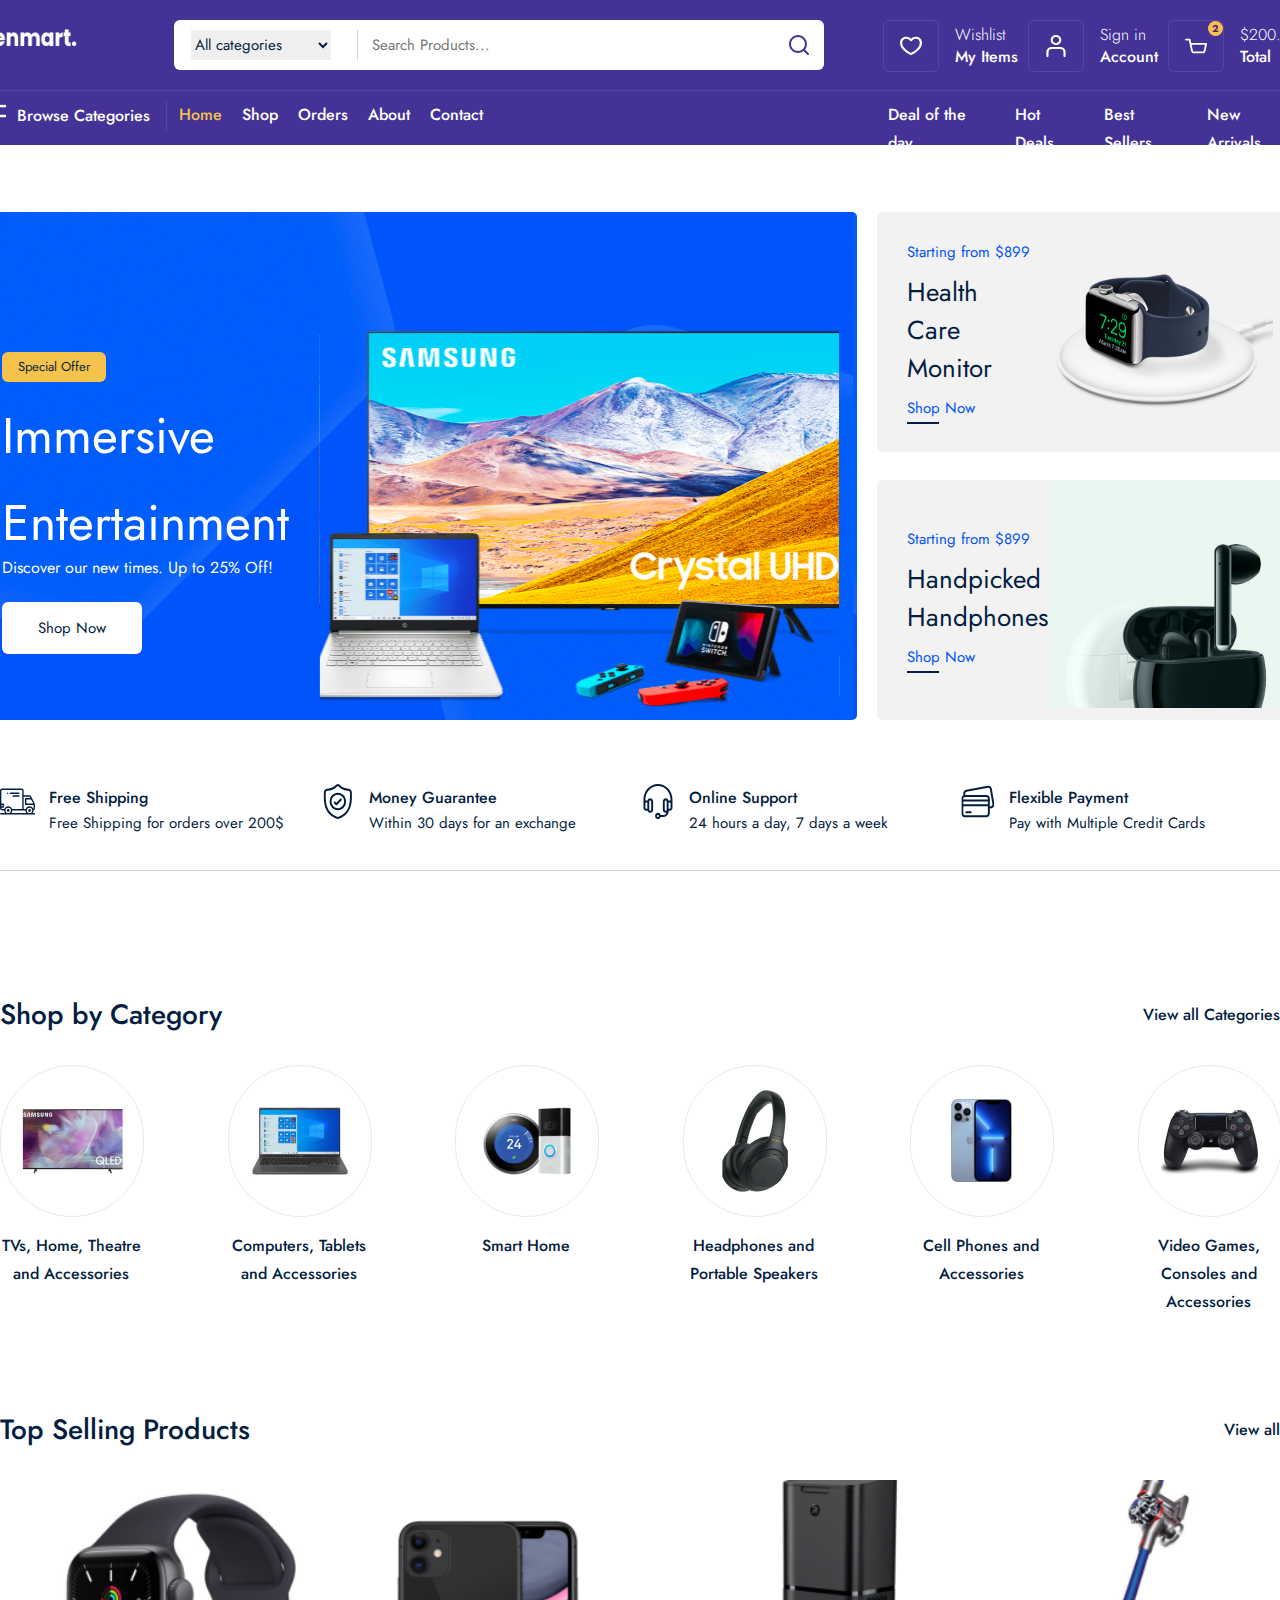
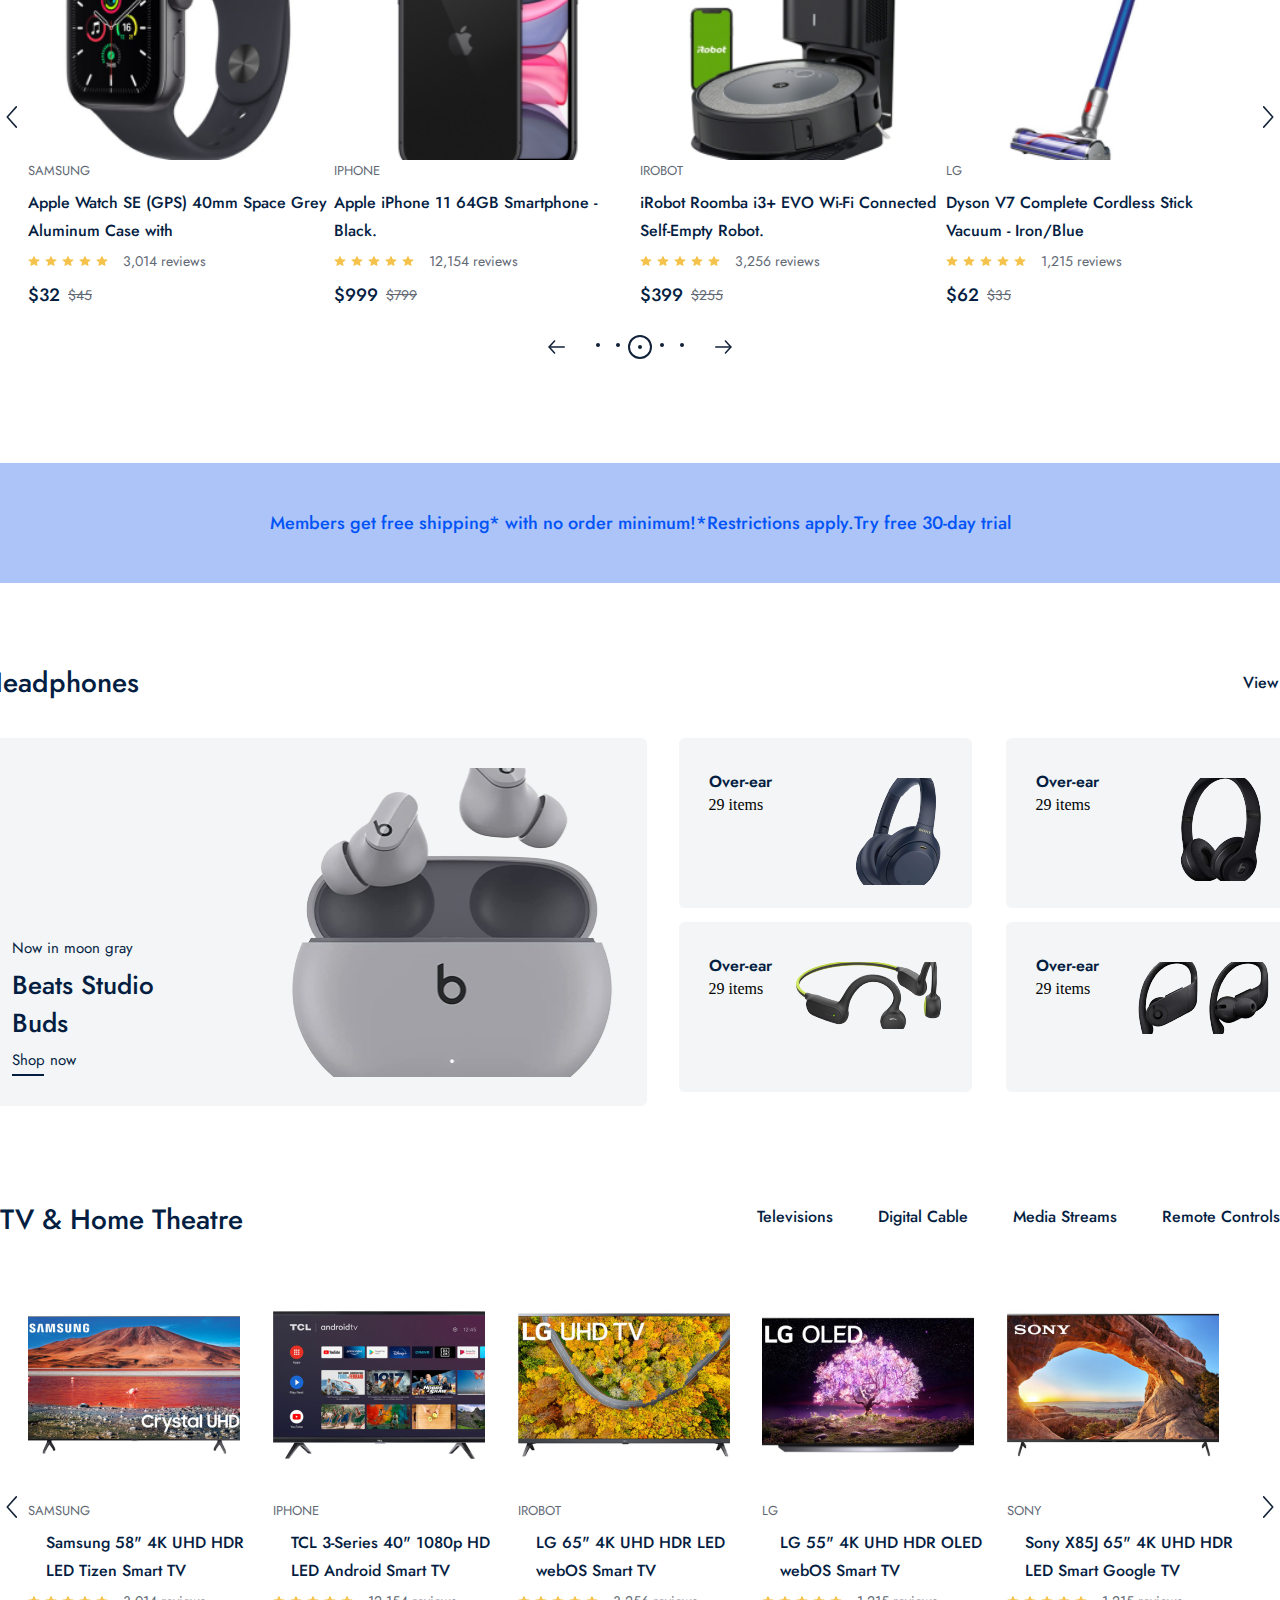
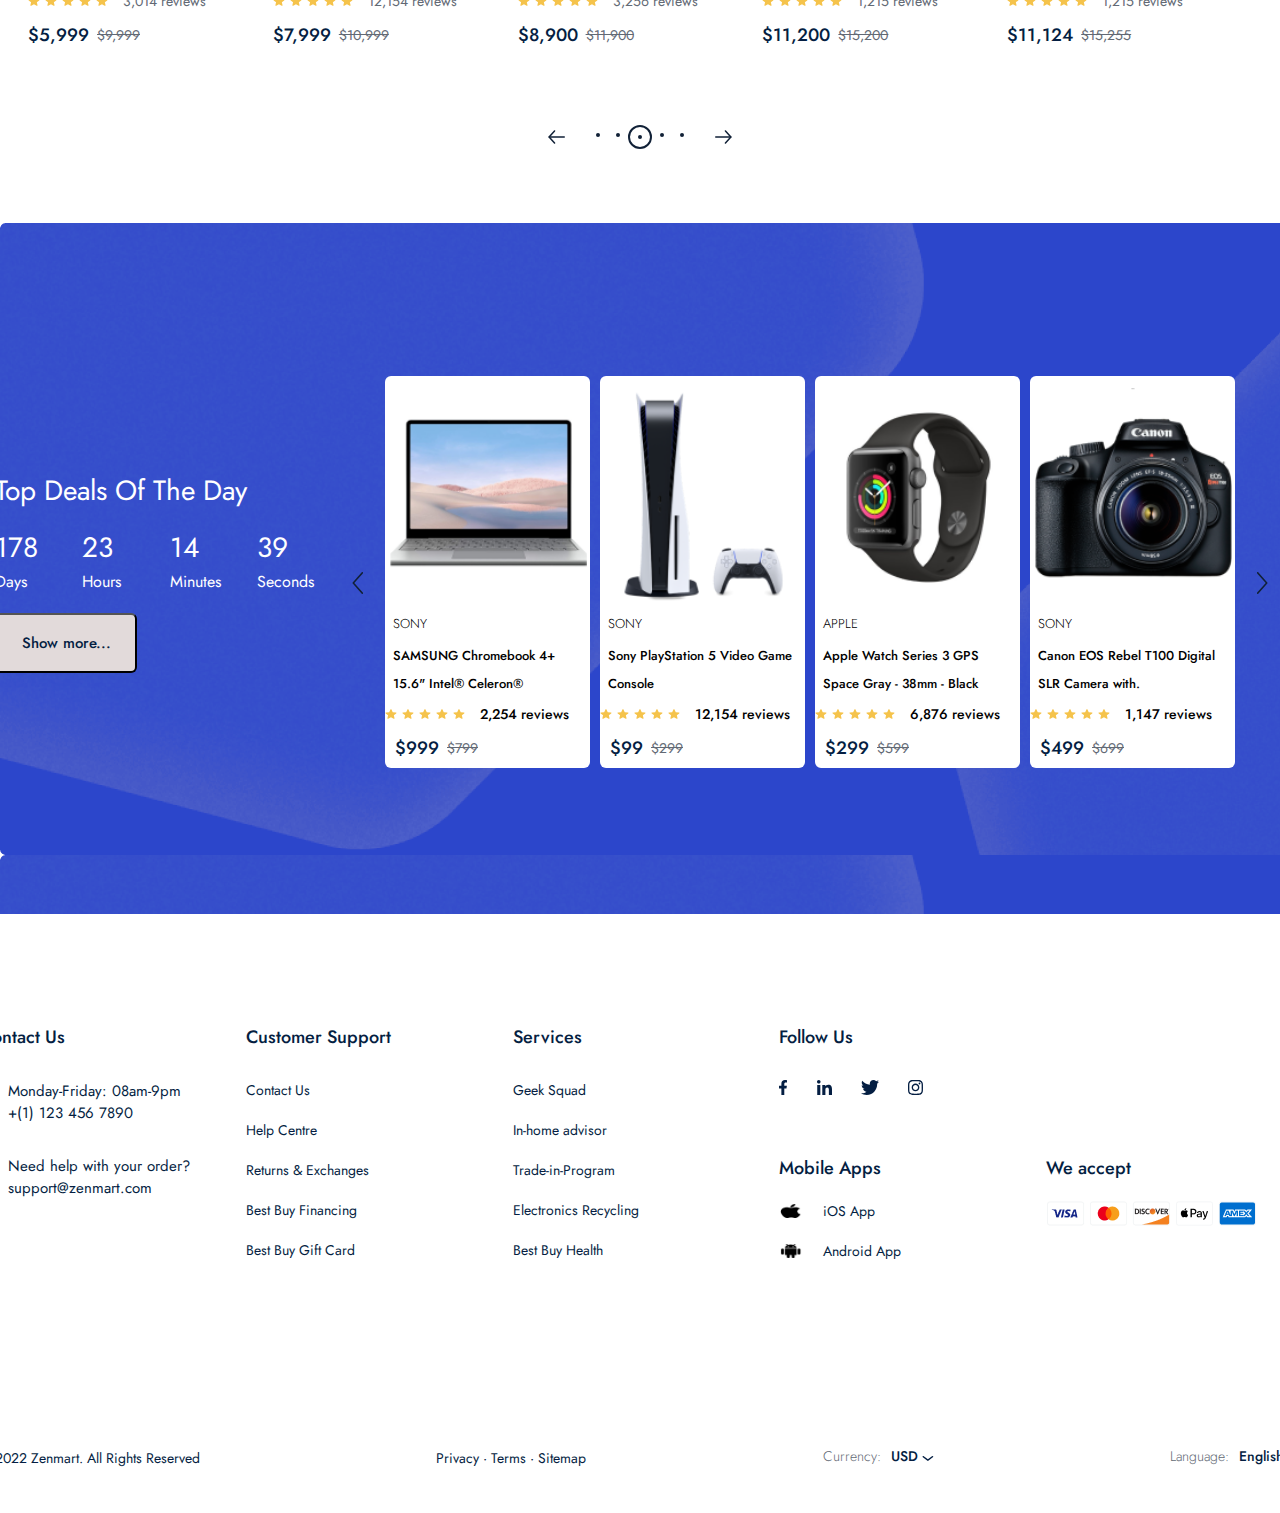
<file: index.html>
<!DOCTYPE html>
<html lang="en">
<head>
    <meta charset="UTF-8">
    <meta name="viewport" content="width=device-width, initial-scale=1.0">
    <title>Homepage</title>
    <link rel="stylesheet" href="./public/css/command.css">
    <link rel="stylesheet" href="./public/css/home.css">
    <link rel="preconnect" href="https://fonts.googleapis.com">
<link rel="preconnect" href="https://fonts.gstatic.com" crossorigin>
<link href="https://fonts.googleapis.com/css2?family=Jost:ital,wght@0,100..900;1,100..900&display=swap" rel="stylesheet">

</head>
<body>
        <div class="navbar_frame">
        <div class="container">
            <div class="navbar_top">
                <a href=""><img src="./public/images/logo.png" alt="">
                </a>
                <div class="nav_search_frame">
                    <div class="search_box">
                        <div class="category_list">
                            <select>
                                <option value="" selected>All categories</option>
                                <option value="">Computers</option>
                            </select>
                        </div>
                        <input type="search" placeholder="Search Products...">
                    </div>
                    <div class="search_icon_box">
                        <img src="./public/images/search.svg" alt="">
                    </div>
                </div>
                <div class="nav_top_menu">
                    <a href="">
                        <div class="top_menu_box">
                            <div class="box_icon_box">
                                <img src="./public/images/heart.svg" alt="">
                            </div>
                            <div class="box_info_box">
                                <span>Wishlist</span>                            
                                <strong>My Items</strong>
                            </div>
                            
                        </div>
                    </a>
                    <a href="">
                        <div class="top_menu_box">
                            <div class="box_icon_box">
                                <img src="./public/images/person.svg" alt="">
                            </div>
                            <div class="box_info_box">
                                <span>Sign in</span>                            
                                <strong>Account</strong>
                            </div>
                            
                        </div>
                    </a>
                    <a href="">
                        <div class="top_menu_box">
                            <div class="box_icon_box">
                                <div class="basket_count">2</div>
                                <img src="./public/images/basket.svg" alt="">
                            </div>
                            <div class="box_info_box">
                                <span>$200.99</span>                            
                                <strong>Total</strong>
                            </div>
                            
                        </div>
                    </a>
                </div>
            </div>
            <div class="navbar_bottom">
                <div class="navbar_bot_menu_box">
                    <div class="browse_box">
                    <img src="./public/images/images/icons/browse.svg" alt="">
                    <span>Browse Categories</span>
                    </div>
                    <div class="navbar_route_menu">
                        <div class="router_menu">
                        <a href="" class="active">Home</a>
                        </div>
                        <div class="router_menu">
                        <a href="" >Shop</a>
                        </div>
                        <div class="router_menu">
                        <a href="">Orders</a>
                        </div>
                        <div class="router_menu">
                        <a href="">About</a>
                        </div>
                        <div class="router_menu">
                        <a href="">Contact</a>
                        </div>
                    </div>
                    <div class="sorting_menu">
                        <span>Deal of the day</span>
                        <span>Hot Deals</span>
                        <span>Best Sellers</span>
                        <span>New Arrivals</span>
                    </div>
                </div>
            </div>            
        </div>          
        </div>
    <div class="home_page">
        <div class="header_frame">
            <div class="container">
                <div class="header_left">
                    <div class="header_content">
                        <div>Special Offer</div>
                        <span>Immersive Entertainment</span>
                        <p>Discover our new times. Up to 25% Off!</p>
                        <a href="">Shop Now</a>
                        <img src="./public/images/images/icons/header_img.svg" alt="">
                    </div>
                </div>
                <div class="header_right">
                    <div class="header_box">
                        <div class="box_left">
                            <span>Starting from $899</span>
                            <p>Health Care Monitor</p>
                            <a href="">Shop Now</a>
                            <div class="hover_border"></div>
                        </div>
                        <div class="box_right">
                            <img src="./public/images/images/icons/smart_watch.svg" alt="">
                        </div>
                    </div>
                    <div class="header_box">
                        <div class="box_left">
                            <span>Starting from $899</span>
                            <p>Handpicked Handphones</p>
                            <a href="">Shop Now</a>
                            <div class="hover_border"></div>
                        </div>
                        <div class="box_right">
                            <img src="./public/images/images/icons/image 11 (1).svg" alt="">
                        </div>
                    </div>
                </div>
            </div>
        </div>
        <div class="service_frame">
            <div class="container">
                <div class="service_box">
                    <img src="./public/images/images/icons/truck.svg" alt="">
                    <div class="service_content">
                        <span>Free Shipping</span>
                        <p>Free Shipping for orders over 200$</p>
                    </div>
                </div>
                <div class="service_box">
                    <img src="./public/images/images/icons/garantue.svg" alt="">
                    <div class="service_content">
                        <span>Money Guarantee</span>
                        <p>Within 30 days for an exchange</p>
                    </div> 
                </div>
                <div class="service_box">
                    <img src="./public/images/images/icons/headphones.svg" alt="">
                    <div class="service_content">
                        <span>Online Support</span>
                        <p>24 hours a day, 7 days a week</p>
                    </div>
                </div>
                <div class="service_box">
                    <img src="./public/images/images/icons/credit-card.svg" alt="">
                    <div class="service_content">
                        <span>Flexible Payment</span>
                        <p>Pay with Multiple Credit Cards</p>
                    </div>
                </div>
            </div>
        </div>
        <div class="shop_category_frame">
            <div class="container">
                <div class="category_top">
                    <span>Shop by Category</span>
                    <a href="./product.html">View all Categories</a>
                </div>
                <div class="category_wrapper">
                    <div class="category_box">
                        <div class="category_image">
                            <img src="./public/images/images/category/tv.png" alt="">
                        </div>
                        <span>TVs, Home, Theatre and Accessories</span>
                    </div>
                    <div class="category_box">
                        <div class="category_image">
                            <img src="./public/images/images/category/computer.png" alt="">
                        </div>
                        <span>Computers, Tablets and Accessories</span>
                    </div>
                    <div class="category_box">
                        <div class="category_image">
                            <img src="./public/images/images/category/smart.png" alt="">
                        </div>
                        <span>Smart Home</span>
                    </div>
                    <div class="category_box">
                        <div class="category_image">
                            <img src="./public/images/images/category/headphone.png" alt="">
                        </div>
                        <span>Headphones and Portable Speakers</span>
                    </div>
                    <div class="category_box">
                        <div class="category_image">
                            <img src="./public/images/images/category/phone.png" alt="">
                        </div>
                        <span>Cell Phones and Accessories</span>
                    </div>
                    <div class="category_box">
                        <div class="category_image">
                            <img src="./public/images/images/category/game.png" alt="">
                        </div>
                        <span>Video Games, Consoles and Accessories</span>
                    </div>
                </div>
            </div>
        </div>
        <div class="selling_product_frame">
            <div class="container">
                <div class="category_top">
                    <span>Top Selling Products</span>
                    <a href="">View all</a>
                </div>
                <div class="product_wrapper">
                    <div class="next_prev_box" style="transform: scaleX(1);">
                        <img src="/public/images/images/icons/next.svg" alt="">
                    </div> 
                    <div class="product_boxes">
                        <div class="product_box">
                            <a href="">
                                <div class="product_img_box" style="background: url(./public/images/images/products/watch.png);
                                background-size: cover;">
                                <div class="hover_box">
                                    <button>Add to Cart</button>
                                </div>
                            </div>
                            </a>
                            <div class="product_content_box">
                                <span class="product_title">Samsung</span>
                                <a href="">
                                    <p class="product_desc">Apple Watch SE (GPS) 40mm Space Grey Aluminum Case with</p>
                                </a>
                                <div class="review_box">
                                    <img src="./public/images/images/icons/review.svg" alt="">
                                    <img src="./public/images/images/icons/review.svg" alt="">
                                    <img src="./public/images/images/icons/review.svg" alt="">
                                    <img src="./public/images/images/icons/review.svg" alt="">
                                    <img src="./public/images/images/icons/review.svg" alt="">
                                    <span>3,014 reviews</span>                                    
                                </div>
                                <div class="price_box">
                                    <strong>$32</strong>
                                    <span>$45</span>
                                </div>
                            </div>
                        </div>
                        <div class="product_box">
                            <a href="">
                                <div class="product_img_box" style="background: url(./public/images/images/products/phone.png);
                                background-size: cover;">
                                <div class="hover_box">
                                    <button>Add to Cart</button>
                                </div>
                            </div>
                            </a>
                            <div class="product_content_box">
                                <span class="product_title">Iphone</span>
                                <a href="">
                                    <p class="product_desc">Apple iPhone 11 64GB Smartphone - Black.</p>
                                </a>
                                <div class="review_box">
                                    <img src="./public/images/images/icons/review.svg" alt="">
                                    <img src="./public/images/images/icons/review.svg" alt="">
                                    <img src="./public/images/images/icons/review.svg" alt="">
                                    <img src="./public/images/images/icons/review.svg" alt="">
                                    <img src="./public/images/images/icons/review.svg" alt="">
                                    <span>12,154 reviews</span>                                    
                                </div>
                                <div class="price_box">
                                    <strong>$999</strong>
                                    <span>$799</span>
                                </div>
                            </div>
                        </div>
                        <div class="product_box">
                            <a href="">
                                <div class="product_img_box" style="background: url(./public/images/images/products/iRobot.png);
                                background-size: cover;">
                                <div class="hover_box">
                                    <button>Add to Cart</button>
                                </div>
                            </div>
                            </a>
                            <div class="product_content_box">
                                <span class="product_title">iRobot</span>
                                <a href="">
                                    <p class="product_desc">iRobot Roomba i3+ EVO Wi-Fi Connected Self-Empty Robot.</p>
                                </a>
                                <div class="review_box">
                                    <img src="./public/images/images/icons/review.svg" alt="">
                                    <img src="./public/images/images/icons/review.svg" alt="">
                                    <img src="./public/images/images/icons/review.svg" alt="">
                                    <img src="./public/images/images/icons/review.svg" alt="">
                                    <img src="./public/images/images/icons/review.svg" alt="">
                                    <span>3,256 reviews</span>                                    
                                </div>
                                <div class="price_box">
                                    <strong>$399</strong>
                                    <span>$255</span>
                                </div>
                            </div>
                        </div>
                        <div class="product_box">
                            <a href="">
                                <div class="product_img_box" style="background: url(./public/images/images/products/dyson.png);
                                background-size: cover;">
                                <div class="hover_box">
                                    <button>Add to Cart</button>
                                </div>
                            </div>
                            </a>
                            <div class="product_content_box">
                                <span class="product_title">Lg</span>
                                <a href="">
                                    <p class="product_desc">Dyson V7 Complete Cordless Stick Vacuum - Iron/Blue</p>
                                </a>
                                <div class="review_box">
                                    <img src="./public/images/images/icons/review.svg" alt="">
                                    <img src="./public/images/images/icons/review.svg" alt="">
                                    <img src="./public/images/images/icons/review.svg" alt="">
                                    <img src="./public/images/images/icons/review.svg" alt="">
                                    <img src="./public/images/images/icons/review.svg" alt="">
                                    <span>1,215 reviews</span>                                    
                                </div>
                                <div class="price_box">
                                    <strong>$62</strong>
                                    <span>$35</span>
                                </div>
                            </div>
                        </div>
                        </div> 
                        <div class="next_prev_box" style="transform: scaleX(-1);">
                            <img src="/public/images/images/icons/next.svg" alt="">
                    </div>                  
                </div>
                <div class="pagination_box">
                    <div class="pagination_main">
                        <img src="./public/images/images/icons/arrow-prev_next.svg" alt="">
                        <div class="pagination_dot">
                            <div class="dot">
                                <div></div>
                            </div>
                            <div class="dot">
                                <div></div>
                            </div>
                            <div class="dot active">
                                <div></div>
                            </div>
                            <div class="dot">
                                <div></div>
                            </div>
                            <div class="dot">
                                <div></div>
                            </div>
                        </div>
                        <img src="./public/images/images/icons/arrow-prev_next.svg" alt="" style="transform: scaleX(-1);">
                    </div>
                </div>
            </div>
        </div>
        <div class="adv_frame">Members get free shipping* with no order minimum!*Restrictions apply.Try free 30-day trial</div>
        <div class="spec_prod_frame">
            <div class="container">
                <div class="category_top">
                    <span>Headphones</span>
                    <a href="">View all</a>
                </div>
                <div class="spec_product_wrapper">
                    <div class="big_product_box">
                        <div class="big_prod_content">
                            <span>Now in moon gray</span>
                            <p>Beats Studio Buds</p>
                            <a href="">Shop now</a>
                            <div class="hover_border"></div>
                        </div>
                        <img src="./public/images/images/products/headphone_big.png" alt="">
                    </div>
                    <div class="small_product_box">
                        <div class="small_prod_wrap">
                            <div class="content">
                                <strong>Over-ear</strong>
                                <span>29 items</span>
                            </div>
                            <img src="./public/images/images/products/sony_headphone.png" alt="">
                        </div>
                        <div class="small_prod_wrap">
                            <div class="content">
                                <strong>Over-ear</strong>
                                <span>29 items</span>
                            </div>
                            <img src="./public/images/images/products/on-ear.png" alt="">
                        </div>
                        <div class="small_prod_wrap">
                            <div class="content">
                                <strong>Over-ear</strong>
                                <span>29 items</span>
                            </div>
                            <img src="./public/images/images/products/fitness_headphone.png" alt="">
                        </div>
                        <div class="small_prod_wrap">
                            <div class="content">
                                <strong>Over-ear</strong>
                                <span>29 items</span>
                            </div>
                            <img src="./public/images/images/products/bluetooth_headphones.png" alt="">
                        </div>
                    </div>
                </div>

            </div>
        </div>
        <div class="tv_product_frame">
            <div class="container">
                <div class="category_top">
                    <span>TV & Home Theatre</span>
                    <div class="categories_tv">
                        <a href="">Televisions</a>
                        <a href="">Digital Cable</a>
                        <a href="">Media Streams</a>
                        <a href="">Remote Controls</a>
                    </div>
                </div>
                <div class="product_wrapper">
                    <div class="next_prev_box" style="transform: scaleX(1);">
                        <img src="/public/images/images/icons/next.svg" alt="">
                    </div> 
                    <div class="product_boxes">
                        <div class="product_box">
                            <a href="">
                                <div class="product_img_box" style="background: url(./public/images/images/products/samsung_tv.png);
                                background-size: cover;">                             
                            </div>
                            </a>
                            <div class="product_content_box">
                                <span class="product_title">Samsung</span>
                                <a href="">
                                    <p class="product_desc">Samsung 58" 4K UHD HDR LED Tizen Smart TV</p>
                                </a>
                                <div class="review_box">
                                    <img src="./public/images/images/icons/review.svg" alt="">
                                    <img src="./public/images/images/icons/review.svg" alt="">
                                    <img src="./public/images/images/icons/review.svg" alt="">
                                    <img src="./public/images/images/icons/review.svg" alt="">
                                    <img src="./public/images/images/icons/review.svg" alt="">
                                    <span>3,014 reviews</span>                                    
                                </div>
                                <div class="price_box">
                                    <strong>$5,999</strong>
                                    <span>$9,999</span>
                                </div>
                            </div>
                        </div>
                        <div class="product_box">
                            <a href="">
                                <div class="product_img_box" style="background: url(./public/images/images/products/tcl.png);
                                background-size: cover;">
                            </div>
                            </a>
                            <div class="product_content_box">
                                <span class="product_title">Iphone</span>
                                <a href="">
                                    <p class="product_desc">TCL 3-Series 40" 1080p HD LED Android Smart TV (40S334-CA)</p>
                                </a>
                                <div class="review_box">
                                    <img src="./public/images/images/icons/review.svg" alt="">
                                    <img src="./public/images/images/icons/review.svg" alt="">
                                    <img src="./public/images/images/icons/review.svg" alt="">
                                    <img src="./public/images/images/icons/review.svg" alt="">
                                    <img src="./public/images/images/icons/review.svg" alt="">
                                    <span>12,154 reviews</span>                                    
                                </div>
                                <div class="price_box">
                                    <strong>$7,999</strong>
                                    <span>$10,999</span>
                                </div>
                            </div>
                        </div>
                        <div class="product_box">
                            <a href="">
                                <div class="product_img_box" style="background: url(./public/images/images/products/LG-UHD.png);
                                background-size: cover;">
                            </div>
                            </a>
                            <div class="product_content_box">
                                <span class="product_title">iRobot</span>
                                <a href="">
                                    <p class="product_desc">LG 65" 4K UHD HDR LED webOS Smart TV</p>
                                </a>
                                <div class="review_box">
                                    <img src="./public/images/images/icons/review.svg" alt="">
                                    <img src="./public/images/images/icons/review.svg" alt="">
                                    <img src="./public/images/images/icons/review.svg" alt="">
                                    <img src="./public/images/images/icons/review.svg" alt="">
                                    <img src="./public/images/images/icons/review.svg" alt="">
                                    <span>3,256 reviews</span>                                    
                                </div>
                                <div class="price_box">
                                    <strong>$8,900</strong>
                                    <span>$11,900</span>
                                </div>
                            </div>
                        </div>
                        <div class="product_box">
                            <a href="">
                                <div class="product_img_box" style="background: url(./public/images/images/products/LG-OLED.png);
                                background-size: cover;">
                            </div>
                            </a>
                            <div class="product_content_box">
                                <span class="product_title">Lg</span>
                                <a href="">
                                    <p class="product_desc">LG 55" 4K UHD HDR OLED webOS Smart TV</p>
                                </a>
                                <div class="review_box">
                                    <img src="./public/images/images/icons/review.svg" alt="">
                                    <img src="./public/images/images/icons/review.svg" alt="">
                                    <img src="./public/images/images/icons/review.svg" alt="">
                                    <img src="./public/images/images/icons/review.svg" alt="">
                                    <img src="./public/images/images/icons/review.svg" alt="">
                                    <span>1,215 reviews</span>                                    
                                </div>
                                <div class="price_box">
                                    <strong>$11,200</strong>
                                    <span>$15,200</span>
                                </div>
                            </div>
                        </div>
                        <div class="product_box">
                            <a href="">
                                <div class="product_img_box" style="background: url(./public/images/images/products/SONY-TV.png);
                                background-size: cover;">
                            </div>
                            </a>
                            <div class="product_content_box">
                                <span class="product_title">Sony</span>
                                <a href="">
                                    <p class="product_desc">Sony X85J 65" 4K UHD HDR LED Smart Google TV (KD65X85J)</p>
                                </a>
                                <div class="review_box">
                                    <img src="./public/images/images/icons/review.svg" alt="">
                                    <img src="./public/images/images/icons/review.svg" alt="">
                                    <img src="./public/images/images/icons/review.svg" alt="">
                                    <img src="./public/images/images/icons/review.svg" alt="">
                                    <img src="./public/images/images/icons/review.svg" alt="">
                                    <span>1,215 reviews</span>                                    
                                </div>
                                <div class="price_box">
                                    <strong>$11,124</strong>
                                    <span>$15,255</span>
                                </div>
                            </div>
                        </div>
                        </div> 
                        <div class="next_prev_box" style="transform: scaleX(-1);">
                            <img src="/public/images/images/icons/next.svg" alt="">
                    </div>                  
                </div>
                <div class="pagination_box">
                    <div class="pagination_main">
                        <img src="./public/images/images/icons/arrow-prev_next.svg" alt="">
                        <div class="pagination_dot">
                            <div class="dot">
                                <div></div>
                            </div>
                            <div class="dot">
                                <div></div>
                            </div>
                            <div class="dot active">
                                <div></div>
                            </div>
                            <div class="dot">
                                <div></div>
                            </div>
                            <div class="dot">
                                <div></div>
                            </div>
                        </div>
                        <img src="./public/images/images/icons/arrow-prev_next.svg" alt="" style="transform: scaleX(-1);">
                    </div>
                </div>
            </div>
        </div>    
        <div class="event_frame">
            <div class="container">
                <div class="event_content_box">
                    <span>Top Deals Of The Day</span>
                    <div class="data">
                        <div class="boxes">
                            <strong>178</strong>
                            <p>Days</p>
                        </div>
                        <div class="boxes">
                            <strong>23</strong>
                            <p>Hours</p>
                        </div>
                        <div class="boxes">
                            <strong>14</strong>
                            <p>Minutes</p>
                        </div>
                        <div class="boxes">
                            <strong>39</strong>
                            <p>Seconds</p>
                        </div>
                    </div>
                    <a href=""><button>Show more...</button></a>
                </div>
                <div class="event_wrapper">
                    <div class="next_prev_box" style="transform: scaleX(1);"><img src="/public/images/images/icons/next.svg" alt=""></div> 
                    <div class="product_boxes">
                        <div class="product_box">
                            <a href="">
                                <div class="product_img_box" style="background: url(./public/images/images/products/sony_laptop.png);
                                background-size: contain; background-repeat: no-repeat;">                                
                            </div>
                            </a>
                            <div class="product_content_box">
                                <span class="product_title">Sony</span>
                                <a href="">
                                    <p class="product_desc">SAMSUNG Chromebook 4+ 15.6" Intel® Celeron®</p>
                                </a>
                                <div class="review_box">
                                    <img src="./public/images/images/icons/review.svg" alt="">
                                    <img src="./public/images/images/icons/review.svg" alt="">
                                    <img src="./public/images/images/icons/review.svg" alt="">
                                    <img src="./public/images/images/icons/review.svg" alt="">
                                    <img src="./public/images/images/icons/review.svg" alt="">
                                    <span>2,254 reviews</span>                                    
                                </div>
                                <div class="price_box">
                                    <strong>$999</strong>
                                    <span>$799</span>
                                </div>
                            </div>
                        </div>
                        <div class="product_box">
                            <a href="">
                                <div class="product_img_box" style="background: url(./public/images/images/products/sony_playstation.png);
                                background-size: contain; background-repeat: no-repeat;">                                
                            </div>
                            </a>
                            <div class="product_content_box">
                                <span class="product_title">Sony</span>
                                <a href="">
                                    <p class="product_desc">Sony PlayStation 5 Video Game Console</p>
                                </a>
                                <div class="review_box">
                                    <img src="./public/images/images/icons/review.svg" alt="">
                                    <img src="./public/images/images/icons/review.svg" alt="">
                                    <img src="./public/images/images/icons/review.svg" alt="">
                                    <img src="./public/images/images/icons/review.svg" alt="">
                                    <img src="./public/images/images/icons/review.svg" alt="">
                                    <span>12,154 reviews</span>                                    
                                </div>
                                <div class="price_box">
                                    <strong>$99</strong>
                                    <span>$299</span>
                                </div>
                            </div>
                        </div>
                        <div class="product_box">
                            <a href="">
                                <div class="product_img_box" style="background: url(./public/images/images/products/apple_watch.png);
                                background-size: contain; background-repeat: no-repeat;">                                
                            </div>
                            </a>
                            <div class="product_content_box">
                                <span class="product_title">Apple</span>
                                <a href="">
                                    <p class="product_desc">Apple Watch Series 3 GPS Space Gray - 38mm - Black</p>
                                </a>
                                <div class="review_box">
                                    <img src="./public/images/images/icons/review.svg" alt="">
                                    <img src="./public/images/images/icons/review.svg" alt="">
                                    <img src="./public/images/images/icons/review.svg" alt="">
                                    <img src="./public/images/images/icons/review.svg" alt="">
                                    <img src="./public/images/images/icons/review.svg" alt="">
                                    <span>6,876 reviews</span>                                    
                                </div>
                                <div class="price_box">
                                    <strong>$299</strong>
                                    <span>$599</span>
                                </div>
                            </div>
                        </div>
                        <div class="product_box">
                            <a href="">
                                <div class="product_img_box" style="background: url(./public/images/images/products/canon_camera.png);
                                background-size: contain; background-repeat: no-repeat;">                                
                            </div>
                            </a>
                            <div class="product_content_box">
                                <span class="product_title">Sony</span>
                                <a href="">
                                    <p class="product_desc">Canon EOS Rebel T100 Digital SLR Camera with.</p>
                                </a>
                                <div class="review_box">
                                    <img src="./public/images/images/icons/review.svg" alt="">
                                    <img src="./public/images/images/icons/review.svg" alt="">
                                    <img src="./public/images/images/icons/review.svg" alt="">
                                    <img src="./public/images/images/icons/review.svg" alt="">
                                    <img src="./public/images/images/icons/review.svg" alt="">
                                    <span>1,147 reviews</span>                                    
                                </div>
                                <div class="price_box">
                                    <strong>$499</strong>
                                    <span>$699</span>
                                </div>
                            </div>
                        </div>
                    </div> 
                    <div class="next_prev_box" style="transform: scaleX(-1);"><img src="/public/images/images/icons/next.svg" alt=""></div> 
                </div>
            </div>            
        </div> 
        <footer>
            <div class="container">
                <div class="contact">
                    <span>Contact Us</span>
                    <div class="phone">
                        <img src="./public/images/images/icons/phone-call.svg" alt="">
                        <div class="live">
                            <p>Monday-Friday: 08am-9pm</p>
                            <span>+(1) 123 456 7890</span>
                        </div>
                    </div>
                    <div class="phone">
                        <img src="./public/images/images/icons/email.svg" alt="">
                        <div class="live">
                            <p>Need help with your order?</p>
                            <span>support@zenmart.com</span>
                        </div>
                    </div>
                </div>
                <div class="contact">
                    <span>Customer Support</span>
                    <div class="customer">
                        <p>Contact Us</p>
                        <p>Help Centre</p>
                        <p>Returns & Exchanges</p>
                        <p>Best Buy Financing</p>
                        <p>Best Buy Gift Card</p>
                    </div>                 
                </div>
                <div class="contact">
                    <span>Services</span>
                    <div class="customer">
                        <p>Geek Squad</p>
                        <p>In-home advisor</p>
                        <p>Trade-in-Program</p>
                        <p>Electronics Recycling</p>
                        <p>Best Buy Health</p>
                    </div>                 
                </div>
                <div class="contact">
                    <span>Follow Us</span>
                    <div class="phone">
                        <img src="./public/images/images/.svg" alt="">
                        <img src="./public/images/images/.svg" alt="">
                        <img src="./public/images/images/.svg" alt="">
                        <img src="./public/images/images/.svg" alt="">
                    </div>
                    <div class="content">
                        <p>Mobile Apps</p>                        
                    </div>
                    <div class="mobile">
                        <div class="mobile_apps">
                            <div class="img">
                                <img src="./public/images/images/icons/apple_icon.png" alt="">
                            </div>
                            <div class="live">
                                <p>iOS App</p>                          
                            </div>
                        </div>
                        <div class="mobile_apps">
                            <div class="img"><img src="./public/images/images/icons/android_icon.png" alt="">
                            </div>
                            <div class="live">
                                <p>Android App</p>
                            </div>
                        </div>
                    </div>
                </div> 
                <div class="accept">
                    <span>We accept</span>
                    <div class="img">
                        <img src="./public/images/images/icons/visa.png" alt="">
                        <img src="./public/images/images/icons/master_card.png" alt="">
                        <img src="./public/images/images/icons/dicvover.png" alt="">
                        <img src="./public/images/images/icons/apple_pay.png" alt="">
                        <img src="./public/images/images/icons/amex.png" alt="">                        
                    </div>
                </div>               
            </div>              
            <div class="bottom">
                <div class="right">
                    <span>© 2022 Zenmart. All Rights Reserved</span>
                    <span>Privacy  ·  Terms  ·  Sitemap</span>
                    <div class="text">
                        <span>Currency:</span>
                        <p>USD <img src="./public/images/images/icons/arrow_down.svg" alt=""></p>
                    </div>
                    <div class="text">
                        <span>Language:</span>
                        <p>English <img src="./public/images/images/icons/arrow_down.svg" alt=""></p>
                    </div>
                </div>
            </div>
        </footer>
    </div>     
</body>
</html>
</file>
<file: public/css/command.css>
html, 
body {
    margin: 0;
    padding: 0;    
}

a {
    text-decoration: none;
}

p {
    margin: 0;
}


/* NAVBAR FRAME */

.navbar_frame {
    position: relative;
    width: 100%;
    height: 145px;

    display: flex;
    flex-direction: row;
    justify-content: center;
    background-color: #443297;
}

.container {
    position: relative;
    padding:20px 0 14px;
    width: 1320px;
    height: auto;
    display: flex;
    flex-direction: column;
    justify-content: center;

}

.navbar_frame .navbar_top {
    width: 100%;
    height: 50px;  
    display: flex;
    flex-direction: row;  
}

.navbar_frame .navbar_top > a img {
    margin-right: 76px;
    width: 117px;
    height: 36px;    
}

.navbar_frame .navbar_top .search_box {
    padding: 10px 17px;
    width: auto;
    height: auto;

    display: flex;
    flex-direction: row;
    align-items: center;
}

.navbar_frame .navbar_top .nav_search_frame {
    width: 650px;
    height: 50px;
    
    display: flex;
    flex-direction: row;
    align-items: center;
    background-color: #fff;
    border-radius: 6px;
}

.navbar_frame .search_box .category_list {
    width: 166px;
    height: 30px;

    display: flex;
    flex-direction: row;
    align-items: center;

    border-right: 1px solid #D6D6D6;
}

.navbar_frame .category_list select {
    width: 140px;
    height: 30px;

    border: none;
    outline: none;

    color: rgb(4, 30, 66);
    font-family: Jost;
    font-size: 15px;
    font-weight: 400;
    line-height: 22px;
    letter-spacing: 0%;
    text-align: left;
}

.navbar_frame .search_box input {
    width: 387px;
    height: 22px;
    margin-left: 12px;

    border: none;
    outline: none;

    color: rgb(98, 105, 116);
    font-family: Jost;
    font-size: 15px;
    font-weight: 400;
    line-height: 22px;
    letter-spacing: 0%;
    text-align: left;
}

.navbar_frame .nav_search_frame .search_icon_box {
    width: 50px;
    height: 50px;

    display: flex;
    justify-content: center;
    align-items: center;
}

.navbar_frame .search_icon_box img {
    width: 20px;
    height: 20px;
}

.navbar_frame .search_icon_box img:hover {
    cursor: pointer;
}

.navbar_frame .navbar_top .nav_top_menu {
    margin-left: 59px;
    width: 416px;
    height: 50px;

    display: flex;
    flex-direction: row;
    justify-content: space-between;

}

.navbar_frame .nav_top_menu .top_menu_box {
    display: flex;
    flex-direction: row;
    align-items: center;
    cursor: pointer;
}

.navbar_frame .top_menu_box .box_icon_box {
    position: relative;
    margin-right: 16px;
    width: 54px;
    height: 50px;

    display: flex;
    justify-content: center;
    align-items: center;

    border: 1px solid rgba(255, 255, 255, 0.1);
    border-radius: 6px;
}

.navbar_frame .box_icon_box img {
    width: 22px;
    height: 22px;
}

.navbar_frame .top_menu_box .box_info_box {
    display: flex;
    flex-direction: column;
}

.navbar_frame .box_info_box span {
    color: rgb(255, 255, 255);
    font-family: Jost;
    font-size: 16px;
    font-weight: 300;
    line-height: 22px;
    letter-spacing: 0%;
    text-align: left;  
}

.navbar_frame .box_info_box strong {    
    color: rgb(255, 255, 255);
    font-family: Jost;
    font-size: 16px;
    font-weight: 500;
    line-height: 22px;    
    text-align: left;
}

.navbar_frame .box_icon_box .basket_count {
    width: 15px;
    height: 15px;

    display: flex;
    align-items: center;
    justify-content: center;

    background-color: #f5c34b;
    border-radius: 50%;

    font-family: Jost;
    font-style: normal;
    font-size: 10px;
    font-weight: 700;
    line-height: 10px;
  
    position: absolute;
    top: 0;
    right: 0;
}

.navbar_frame .navbar_bottom {
    margin-top: 20px;
    width: 100%;
    height: 40px;

    display: flex;
    flex-direction: row;
    border-top: 1px solid #5746a1;
}

.navbar_frame .navbar_bottom .navbar_bot_menu_box {
    margin-top: 10px;
    width: auto;
    height: auto;

    display: flex;
    flex-direction: row;
}

.navbar_frame .navbar_bot_menu_box .browse_box {
    width: 185px;
    height: 30px;

    display: flex;
    flex-direction: row;
    align-items: center;
    border-right: 1px solid #5746a1;
}

.navbar_frame .browse_box img {
    margin-right: 10px;
    width: 26px;
    height: 26px;   
}

.navbar_frame .browse_box span {
    color: rgb(255, 255, 255);
    font-family: Jost;
    font-size: 16px;
    font-weight: 500;
    line-height: 28px;    
}

.navbar_frame .navbar_bot_menu_box .navbar_route_menu {
    margin-left: 12px;
    width: 690px;
    display: flex;
    flex-direction: row;    
}

.navbar_frame .navbar_route_menu .router_menu {
    margin-right: 20px;
    width: auto;
    height: 41px;

    display: flex;
}


.navbar_frame .router_menu a {
    color: rgb(255, 255, 255);
    font-family: Jost;
    font-size: 16px;
    font-weight: 500;
    line-height: 28px;
    font-style: normal;
}

.navbar_frame .router_menu a.active {
    color: #f5c34b;
}

.navbar_frame .navbar_bottom .sorting_menu {
    display: flex;
    flex-direction: row;  
}

.navbar_frame .sorting_menu span {
    margin-left: 20px;
    color: rgb(255, 255, 255);
    font-family: Jost;
    font-size: 16px;
    font-weight: 500;
    line-height: 28px;
    font-style: normal;
}
</file>
<file: public/css/home.css>
/* HEADER */

.home_page {
    display: flex;
    flex-direction: column;
}

.container .category_top {
    width: 100%;
    height: auto;

    display: flex;
    flex-direction: row;
    justify-content: space-between;
    align-items: center;
}

.container .category_top span {
    font-family: "Jost";
    font-style: normal;
    font-weight: 500;
    font-size: 28px;
    line-height: 40px;
    color: #041E42;
}

.container .category_top a {
    font-family: "Jost";
    font-style: normal;
    font-weight: 500;
    font-size: 16px;
    line-height: 22px;
    color: #041E42; 
}

.container .category_top a:hover {
    border-bottom: 2px solid #041e42;
}

/* PAGINATION BOX */

.container .pagination_box {
    margin-top: 3px;
    width: 100%;
    height: auto;
    
    display: flex;
    flex-direction: row;
    justify-content: center;
}

.container .pagination_box .pagination_main {
   width: auto;
   height: 24px;
   
   display: flex;
   flex-direction: row;
   align-items: center;
}

.container .pagination_main .pagination_dot {
    margin: 0px 20px;
    width: auto;
    height: auto;

    display: flex;
    flex-direction: row;
}

.container .pagination_dot .dot {
    width: 20px;
    height: 20px;

    display: flex;
    align-items: center;
    justify-content: center;
    border-radius: 50%;
}

.container .pagination_main img {
    cursor: pointer;
}

.container .pagination_dot .dot.active {
    border: 2px solid #112137;
}

.container .pagination_dot .dot div {
    width: 4px;
    height: 4px;
    background-color: #112137;
    border-radius: 50%;
}

/* HEADER FRAME */

.header_frame {
    position: relative;
    margin-top: 47px;
    width: 100%;
    height: auto;
    
    display: flex;
    justify-content: center;
}

.header_frame .container {
    width: 1320px;
    height: auto;
    display: flex;
    justify-content: center;
    flex-direction: row;
}

.container .header_left {
    position: relative;
    width: 875px;
    height: 508px;
    border-radius: 5px;

    background-color: #0053f6;
    background-image: url("/public/images/images/icons/header_bg.svg");
}

.header_left .header_content {
    margin-left: 20px;
    margin-top: 90px;
    display: flex;
    flex-direction: column;
}

.header_content div {
    margin-top: 50px;
    width: 104px;
    height: 30px;

    display: flex;
    justify-content: center;
    align-items: center;

    border-radius: 6px;
    background: rgb(245, 195, 75);

    color: rgb(4, 30, 66);
    font-family: Jost;
    font-size: 13px;
    font-weight: 400;
    line-height: 22px;
    letter-spacing: 0%;
    }

.header_content span {
    margin-top: 10px;
    width: 428px;
    height: 152px;

    font-family: "Jost";
    font-style: normal;
    font-weight: 400;
    font-size: 50px;
    line-height: 87px;
    color: #ffffff;
}

.header_content p {
    margin-top: 10px;
    font-family: "Jost";
    font-style: normal;
    font-weight: 400;
    font-size: 16px;
    line-height: 28px;
    color: #ffffff;
}

.header_content a {
    margin-top: 20px;
    width: 140px;
    height: 52px;

    display: flex;
    align-items: center;
    justify-content: center;

    background: #ffffff;
    border-radius: 6px;

    font-family: "Jost";
    font-style: normal;
    font-weight: 400;
    font-size: 15px;
    line-height: 22px;
    color: #041e42;
}

.header_content img {
        
    position: absolute;
    right: 17px;
}

.container .header_right {
    margin-left: 20px;
    position: relative;
    display: flex;
    flex-direction: column;
    justify-content: space-between;
}


.header_right .header_box {
    width: 422px;
    height: 240px;

    display: flex;
    flex-direction: row;
    background: #f2f2f2;
    border-radius: 5px;
}
    
    
.header_right .box_left {
    margin-left: 30px;
    width: 50%;

    display: flex;
    flex-direction: column;
    justify-content: center;
}

.box_left span {
    font-family: "Jost";
    font-style: normal;
    font-weight: 400;
    font-size: 15px;
    line-height: 22px;
    color: #0053f6;
    }
    
.box_left p {
    margin: 10px 0;
    font-family: "Jost";
    font-style: normal;
    font-weight: 400;
    font-size: 26px;
    line-height: 38px;
    color: #041e42;
}

.box_left a {
    font-family: "Jost";
    font-style: normal;
    font-weight: 400;
    font-size: 15px;
    line-height: 22px;
    color: #0053f6;  
}

.box_left .hover_border {
    margin-top: 3px;
    width: 32px;
    height: 2px;

    background: #041e42;
}

.header_box .box_right {
    width: 100%;
    height: 100%;
}

/* SERVICE FRAME STARTS HERE */

.home_page .service_frame {
    position: relative;
    margin-top: 30px;
    width: 100%;
    height: auto;

    display: flex;
    justify-content: center;
}

.service_frame .container {
    width: 1320px;
    height: auto;
    display: flex;
    flex-direction: row; 
}

.service_frame .container .service_box {
    width: 25%;
    height: 86px;

    display: flex;
    flex-direction: row;
    border-bottom: 1px solid #dbcece;
}

.service_frame .service_box img {
    width: 35px;
    height: 35px;
}

.service_frame .service_box .service_content {
    margin-left: 14px;
    display: flex;
    flex-direction: column;
}

.service_frame .service_content span {
    font-family: "Jost";
    font-style: normal;
    font-weight: 500;
    font-size: 16px;
    line-height: 28px;
    color: #041E42;
}

.service_frame .service_content p {
    font-family: "Jost";
    font-style: normal;
    font-weight: 400;
    font-size: 15px;
    line-height: 22px;
    color: #041E42;
}

/* SHOP CATEGORY */

.shop_category_frame {
    position: relative;
    margin-top: 90px;
    width: 100%;
    height: auto;

    display: flex;
    justify-content: center;
}

.shop_category_frame .container {
    flex-direction: column; 
}

.shop_category_frame .container .category_wrapper {
    margin-top: 30px;
    height: auto;
    width: 100%;

    display: flex;
    flex-direction: row;
    justify-content: space-between;
}

.shop_category_frame .category_wrapper .category_box {
  width: 142px;
  height: auto;
  
  display: flex;
  flex-direction: column;  
  cursor: pointer;
}

.shop_category_frame .category_box .category_image {
    width: 100%;
    height: 150px;

    display: flex;
    align-items: center;
    justify-content: center;
    border: 1px solid #eaeaea;
    border-radius: 150px;
}

.shop_category_frame .category_box span {
    margin-top: 15px;
    font-family: "Jost";
    font-style: normal;
    font-weight: 500;
    font-size: 16px;
    line-height: 28px;
    color: #041E42; 
    text-align: center;
}

/* SELLING PRODUCT */

.selling_product_frame {
    position: relative;
    margin-top: 60px;
    width: 100%;
    height: auto;

    display: flex;
    flex-direction: row;
    justify-content: center;
}

.selling_product_frame .container {
    flex-direction: column;
}

.container .product_wrapper {
    position: relative;
    margin-top: 30px;
    width: 100%;
    height: auto;

    display: flex;
    flex-direction: row;
    justify-content: space-around;
}

.product_wrapper .next_prev_box {
    width: 25px;
    cursor: pointer;
}

.next_prev_box img {
    position: absolute;
    top: 50%;
}

.product_wrapper .product_boxes {
    position: relative;
    width: 1224px;
    height: 452px;

    display: flex;
    flex-direction: row;
}

.product_boxes .product_box {
    width: 306px;
    height: 100%;

    display: flex;
    flex-direction: column;
    cursor: pointer;
}

.product_box .product_img_box {
    width: 100%;
    height: 280px;
   
}

.product_img_box .hover_box {
    margin-bottom: 10px;
    display: none;
    width: 100%;
    height: 100%;

    flex-direction: column;
    justify-content: flex-end;
    align-items: center;
}

.hover_box button {
    margin-bottom: 8px;
    width: 260px;
    height: 50px;

    display: flex;
    align-items: center;
    justify-content: center;
    outline: none;
    border: none;

    background: #0053f6;
    box-shadow: 0px 5px 20px rgba(0, 83, 246, 0.1);
    border-radius: 6px;

    font-family: "Jost";
    font-style: normal;
    font-weight: 500;
    font-size: 15px;
    line-height: 22px;
    color: #ffffff;
}

.product_img_box:hover .hover_box {
    display:flex;
}

.product_box .product_content_box {
    padding-top: 5px 22px;
    width: 100%;
    height: auto;
    box-sizing: border-box;
}

.product_content_box .product_title {
    color: rgb(98, 105, 116);
    font-family: Jost;
    font-size: 13px;
    font-weight: 400;
    line-height: 22px;
    text-align: left;
    text-transform: uppercase;
}

.product_content_box .product_desc {
    margin-top: 7px;
    height: 54px;
    color: rgb(4, 30, 66);
    font-family: Jost;
    font-size: 16px;
    font-weight: 500;
    line-height: 28px;
    overflow: hidden;
}

.product_content_box .review_box {
    margin-top: 7px;
    display: flex;
    flex-direction: row;
    align-items: center;
}

.review_box img {
    margin-right: 5px;
}

.review_box span {
    margin-left: 10px;
    color: rgb(98, 105, 116);
    font-family: Jost;
    font-size: 14px;
    font-weight: 400;
    line-height: 22px;
    letter-spacing: 0%;
    text-align: left;
}

.product_content_box .price_box {
    margin-top: 10px;
    display: flex;
    flex-direction: row;
    align-items: center;
}

.price_box strong {
    color: rgb(4, 30, 66);
    font-family: Jost;
    font-size: 18px;
    font-weight: 500;
    line-height: 26px;
    letter-spacing: 0%;
    text-align: left;
}

.price_box span {
    margin-left: 8px;
    color: rgb(98, 105, 116);
    font-family: Jost;
    font-size: 14px;
    font-weight: 400;
    line-height: 22px;
    text-align: left;
    text-decoration-line: line-through;
}

.home_page .adv_frame {
    margin-top: 90px;
    width: 100%;
    height: 120px;

    display: flex;
    align-items: center;
    justify-content: center;

    background-color: #adc4f8;
    color: rgb(0, 83, 246);
    font-family: Jost;
    font-size: 18px;
    font-weight: 500;
    line-height: 26px;
    letter-spacing: 0%;
    text-align: center;
    
}

/* Spec Product Frame */

.home_page .spec_prod_frame {
    margin-top: 90px;
    position: relative;
    margin-top: 60px;
    width: 100%;
    height: auto;

    display: flex;
    flex-direction: row;
    justify-content: center;   
}

.spec_prod_frame .container {
    display: flex;
    flex-direction: column;    
}

.spec_prod_frame .container .spec_product_wrapper {
    position: relative;
    margin-top: 35px;
    width: 1317px;
    height: 368px;

    display: flex;
    flex-direction: row;
}

.big_product_box .big_prod_content {
    width: 160px;

    display: flex;
    flex-direction: column;
    justify-content: flex-end;
}

.spec_prod_frame .spec_product_wrapper .big_product_box {
    padding: 30px;
    position: relative;
    width: 665px;
    height: 368px;

    display: flex;
    flex-direction: row;

    background: #f3f5f6;
    border-radius: 6px;
    box-sizing: border-box;
}

.big_product_box .big_prod_content span {
    color: rgb(4, 30, 66);
    font-family: Jost;
    font-size: 15px;
    font-weight: 400;
    line-height: 22px;
    letter-spacing: 0%;
    text-align: left;
}

.big_product_box .big_prod_content p {
    margin: 7px 0px;
    color: rgb(4, 30, 66);
    font-family: Jost;
    font-size: 26px;
    font-weight: 500;
    line-height: 38px;
    letter-spacing: 0%;
    text-align: left;
}

.big_product_box .big_prod_content a {
    color: rgb(4, 30, 66);
    font-family: Jost;
    font-size: 15px;
    font-weight: 400;
    line-height: 22px;
    letter-spacing: 0%;    
}

.big_product_box .big_prod_content .hover_border {
    margin-top: 3px;
    width: 32px;
    height: 2px;

    background: #041e42;
}

.big_product_box img {
    width: 322px;
    height: 309px;
    position: absolute;
    right: 5%;

}

.spec_product_wrapper .small_product_box {
    margin-left: 32px;
    width: 620px;
    height: 368px;

    display: flex;
    flex-direction: row;
    flex-wrap: wrap;
    justify-content: space-between;
}

.small_product_box .small_prod_wrap {
    width: 293px;
    height: 170px;
    padding: 30px;

    display: flex;
    flex-direction: row;

    background: #f3f5f6;
    border-radius: 6px;
    box-sizing: border-box;
    position: relative;
}

.small_prod_wrap :nth-child(odd) {
    margin-right: 30px;
}

.small_product_box .small_prod_wrap .content {
    display: flex;
    flex-direction: column;   
}

.small_prod_wrap .content strong {
    color: rgb(4, 30, 66);
    font-family: Jost;
    font-size: 16px;
    font-weight: 600;
    line-height: 28px;
    letter-spacing: 0%;
    text-align: left;
}

.small_prod_wrap .content strong span {
    color: rgb(98, 105, 116);
    font-family: Jost;
    font-size: 13px;
    font-weight: 400;
    line-height: 22px;
    letter-spacing: 0%;
    text-align: left;
}

.small_prod_wrap img {
    position: absolute;
    right: 30px;
    top: 40px;
    bottom: 25px;
}

/* TV AND HOME THEATRE */

.tv_product_frame .container .category_top .categories_tv {
    width: 523px;
    height: 28px;
    
    display: flex;
    flex-direction: row;
    justify-content: space-between;
}

.tv_product_frame {
    position: relative;
    margin-top: 60px;
    width: 100%;
    height: auto;

    display: flex;
    flex-direction: row;
    justify-content: center;
}

.tv_product_frame .container {
    flex-direction: column;
}

.tv_product_frame .container .product_wrapper {
    position: relative;
    margin-top: 30px;
    width: 100%;
    height: auto;

    display: flex;
    flex-direction: row;
    justify-content: space-around;
}

.tv_product_frame .product_wrapper .next_prev_box {
    width: 25px;
    cursor: pointer;
}

.tv_product_frame .next_prev_box img {
    position: absolute;
    top: 50%;
}

.tv_product_frame .product_wrapper .product_boxes {
    position: relative;
    width: 1224px;
    height: 452px;

    display: flex;
    flex-direction: row;
}

.tv_product_frame .product_boxes .product_box {
    width: 306px;
    height: 100%;

    display: flex;
    flex-direction: column;
    cursor: pointer;
}

.tv_product_frame .product_box .product_img_box {
    position: relative;
    width: 212px;
    height: 230px;
   
}

.tv_product_frame .product_img_box .hover_box {
    margin-bottom: 10px;
    display: none;
    width: 100%;
    height: 100%;

    flex-direction: column;
    justify-content: flex-end;
    align-items: center;
}

.tv_product_frame .hover_box button {
    margin-bottom: 8px;
    width: 260px;
    height: 50px;

    display: flex;
    align-items: center;
    justify-content: center;
    outline: none;
    border: none;

    background: #0053f6;
    box-shadow: 0px 5px 20px rgba(0, 83, 246, 0.1);
    border-radius: 6px;

    font-family: "Jost";
    font-style: normal;
    font-weight: 500;
    font-size: 15px;
    line-height: 22px;
    color: #ffffff;
}

.tv_product_frame .product_img_box:hover .hover_box {
    display:flex;
}

.tv_product_frame .product_box .product_content_box {
    padding-top: 5px 22px;
    width: 100%;
    height: auto;
    box-sizing: border-box;
}

.tv_product_frame .product_content_box .product_title {
    color: rgb(98, 105, 116);
    font-family: Jost;
    font-size: 13px;
    font-weight: 400;
    line-height: 22px;
    text-align: left;
    text-transform: uppercase;
}

.tv_product_frame .product_content_box .product_desc {
    margin-top: 7px;
    height: 54px;
    color: rgb(4, 30, 66);
    font-family: Jost;
    font-size: 16px;
    font-weight: 500;
    line-height: 28px;
    overflow: hidden;
    padding: 0 18px 0;
}

.tv_product_frame .product_content_box .review_box {
    margin-top: 7px;
    display: flex;
    flex-direction: row;
    align-items: center;
}

.tv_product_frame .review_box img {
    margin-right: 5px;
}

.tv_product_frame .review_box span {
    margin-left: 10px;
    color: rgb(98, 105, 116);
    font-family: Jost;
    font-size: 14px;
    font-weight: 400;
    line-height: 22px;
    letter-spacing: 0%;
    text-align: left;
}

.tv_product_frame .product_content_box .price_box {
    margin-top: 10px;
    display: flex;
    flex-direction: row;
    align-items: center;
}

.tv_product_frame .price_box strong {
    color: rgb(4, 30, 66);
    font-family: Jost;
    font-size: 18px;
    font-weight: 500;
    line-height: 26px;
    letter-spacing: 0%;
    text-align: left;
}

.tv_product_frame .price_box span {
    margin-left: 8px;
    color: rgb(98, 105, 116);
    font-family: Jost;
    font-size: 14px;
    font-weight: 400;
    line-height: 22px;
    text-align: left;
    text-decoration-line: line-through;
}

.tv_product_frame .home_page .adv_frame {
    margin-top: 90px;
    width: 100%;
    height: 120px;

    display: flex;
    align-items: center;
    justify-content: center;

    background-color: #adc4f8;
    color: rgb(0, 83, 246);
    font-family: Jost;
    font-size: 18px;
    font-weight: 500;
    line-height: 26px;
    letter-spacing: 0%;
    text-align: center;    
}

/* event frame */

.home_page .event_frame {
    position: relative;
    margin-top: 60px;
    margin-bottom: 90px;
    width: 100%;
    height: 691px;

    background-image: url(../images/images/icons/event_bg.png);

    display: flex;
    flex-direction: row;
    justify-content: center;
}

.event_frame .container {
    display: flex;
    flex-direction: row;
    justify-content: center;
    align-items: center;
}

.event_frame .container .event_content_box {
    width: 340px;
    height: auto; 

    display: flex;
    flex-direction: column;
    justify-content: center;
}

.event_frame .container .event_content_box span {
    width: 305px;
    height: 40px;
    
    display: flex;
    justify-content: flex-start;

    color: rgb(255, 255, 255);
    font-family: Jost;
    font-size: 28px;
    font-weight: 400;
    line-height: 40px;
    letter-spacing: 0%;
    text-align: left;
}

.event_frame .container .event_content_box .data {
    width: 334px;
    height: 62px;

    display: flex;
    flex-direction: row;
    justify-content: space-between;
}

.event_frame .container .event_content_box .data .boxes {
    margin-right: 20px;
    margin-top: 20px;
    width: 52px;
    height: 62px;

    display: flex;
    flex-direction: column;
    justify-content: center;
}

.event_frame .container .event_content_box .data .boxes strong {
    color: rgb(255, 255, 255);
    font-family: Jost;
    font-size: 28px;
    font-weight: 400;
    line-height: 40px;
    letter-spacing: 0%;
    text-align: left;
}

.event_frame .container .event_content_box .data .boxes p {
    color: rgb(255, 255, 255);
    font-family: Jost;
    font-size: 16px;
    font-weight: 400;
    line-height: 28px;
    letter-spacing: 0%;
    text-align: left;
}

.event_frame .container .event_content_box a button {
    width: 142px;
    height: 60px;
    margin-top: 40px;
    border-radius: 6px;
    box-sizing: border-box;
    background: rgb(226, 218, 218);

    color: rgb(4, 30, 66);
    font-family: Jost;
    font-size: 15px;
    font-weight: 500;
    line-height: 22px;
    letter-spacing: 0%;
    text-align: center;
}

.event_frame .container .event_content_box a button:hover {
    cursor: pointer;
    background-color: rgb(189, 228, 144);
    font-size: medium;
}

.event_frame .container .event_wrapper {
    width: 950px;
    height: auto;

    display: flex;
    flex-direction: row;
    justify-content: space-between;
}

.event_frame .container .event_wrapper .product_boxes {

    display: flex;
    flex-direction: row;
    justify-content: space-between;
    align-items: center;    
}

.event_frame .container .event_wrapper .next_prev_box {
    width:  62px;
    height: auto; 
    
    display: flex;
    justify-content: center;
    align-items: center;
}

.event_frame .container .event_wrapper .product_box {
    width: 205px;
    height: 392px;

    display: flex;
    flex-direction: column;
    justify-content: center;
    margin: 5px;

    background-color: #ffffff;

    border-radius: 6px;
    box-sizing: border-box;
}

.event_frame .container .event_wrapper .product_box .product_img_box {
    width: 169px;
    height: 190px;
    padding: 15px 14px;

    margin: 5px;

}

.event_frame .container .event_wrapper .product_box .product_content_box .product_desc {
    color: black;
    font-family: Jost;
    font-size: 13px;
    font-weight: 500;
    line-height: 28px;
    text-align: left;
    padding: 0 8px 0;    
}

.event_frame .container .event_wrapper .product_box .product_content_box .product_title {
    color: black;
    font-family: Jost;
    font-size: 13px;
    font-weight: 300;
    line-height: 22px;
    letter-spacing: 0%;
    text-align: left;
    text-transform: uppercase;
    margin-left: 8px;
}

.event_frame .container .event_wrapper .product_box .product_content_box .review_box span {
    color: black;
    font-family: Jost;
    font-size: 14px;
    font-weight: 500;
    line-height: 22px;
    letter-spacing: 0%;
    text-align: left;
}

.event_frame .container .event_wrapper .product_box .product_content_box .price_box {
    color: rgb(4, 30, 66);
    font-family: Jost;
    font-size: 16px;
    font-weight: 400;
    line-height: 28px;
    letter-spacing: 0%;
    text-align: left;
    margin-left: 10px;
    }

/* FOOTER */

footer {
    width: 100%;
    height: auto;
    display: flex;
    flex-direction: column;
    justify-content: center;
    align-items: center;
}

footer .container {
    margin-bottom: 150px;
    width: 1320px;
    height: 250px;

    display: flex;
    flex-direction: row;
    justify-content: space-between;
}

footer .container .contact {
    width: 285px;
    height: 195px;   
}

footer .container .contact span {
    color: rgb(4, 30, 66);
    font-family: Jost;
    font-size: 18px;
    font-weight: 500;
    line-height: 26px;
    letter-spacing: 0%;
    text-align: left;
}

footer .container .contact .phone {
    width: 154px;
    height: 15px;
    display: flex;
    flex-direction: row;
    justify-content: space-between; 
    margin-top: 30px;
    margin-bottom: 60px;
}

footer .container .contact .phone img:hover {
    cursor: pointer;
}


footer .container .contact .phone .live {
    display: flex;
    flex-direction: column;  
    justify-content: space-around;  
    
}

footer .container .contact .phone img {
    margin-right: 10px;

}

footer .container .contact .phone .live p {
    width: 210px;
    height: 22px;

   color: rgb(4, 30, 66);
    font-family: Jost;
    font-size: 15px;
    font-weight: 400;
    line-height: 22px;
    letter-spacing: 0%;
    text-align: left;
}

footer .container .contact .phone .live span {
    width: 145px;
    height: 22px;
    color: rgb(4, 30, 66);
    font-family: Jost;
    font-size: 15px;
    font-weight: 400;
    line-height: 22px;
    letter-spacing: 0%;
    text-align: left;

}

footer .container .contact .mobile {
    margin-top: 10px;
    display: flex;
    flex-direction: column;
    justify-content: space-between;    
}

footer .container .contact .content {
    margin-top: 30px;
}

footer .container .contact .content p {
    color: rgb(4, 30, 66);
    font-family: Jost;
    font-size: 18px;
    font-weight: 500;
    line-height: 26px;
    letter-spacing: 0%;    
}

footer .container .contact .mobile_apps {
    display: flex;
    flex-direction: row;
    justify-content: flex-start;
}

footer .container .contact .mobile_apps .img {
    display: flex;
    flex-direction: row;
    justify-content: center;
    align-items: center;
}

footer .container .contact .mobile_apps img {
    width: 24px;
    height: 14px;
    margin-right: 20px;
    
    background-size: cover;
}

footer .container .contact .mobile .mobile_apps .live p {
  
    color: rgb(4, 30, 66);
    font-family: Jost;
    font-size: 14px;
    font-weight: 400;
    line-height: 40px;
    letter-spacing: 0%;
    text-align: center;
    cursor: pointer;
}

footer .container .contact .customer {
    margin-top: 20px;
}

footer .container .contact .customer p {    
    color: rgb(4, 30, 66);
    font-family: Jost;
    font-size: 14px;
    font-weight: 400;
    line-height: 40px;
    letter-spacing: 0%;
    text-align: left;
}

footer .container .accept {
    margin-top: 136px;
    margin-bottom: 40px;
    width: 272px;
    height: 70px;

    display: flex;
    flex-direction: column;
    justify-content: flex-end;
}

footer .container .accept span {
    margin-top: 150px;
    margin-bottom: 20px;
    width: 110px;
    height: 26px;

    color: rgb(4, 30, 66);
    font-family: Jost;
    font-size: 18px;
    font-weight: 500;
    line-height: 26px;
    letter-spacing: 0%;
    text-align: left;
}

footer .container .accept img:hover {
    cursor: pointer;
}

/* Bottom */



footer .bottom .right {
    margin-top: 90px 0;
    margin-bottom: 40px;
    width: 1320px;
    height: 35px;

    display: flex;
    flex-direction: row;
    justify-content: space-between;
}

footer .bottom .right span {
    color: rgb(4, 30, 66);
    font-family: Jost;
    font-size: 14px;
    font-weight: 400;
    line-height: 40px;
    letter-spacing: 0%;
    text-align: left;
}

footer .bottom .right .text {
    display: flex;
    flex-direction: row;
    justify-content: center;
    align-items: center;
}

footer .bottom .right .text span {
    margin-right: 10px;
    color: rgb(98, 105, 116);
    font-family: Jost;
    font-size: 14px;
    font-weight: 300;
    line-height: 40px;
    letter-spacing: 0%;
    text-align: left;
}

footer .bottom .right .text p {
    color: rgb(4, 30, 66);
    font-family: Jost;
    font-size: 14px;
    font-weight: 500;
    line-height: 40px;
    letter-spacing: 0%;
    text-align: left;
    cursor: pointer;
}
</file>
